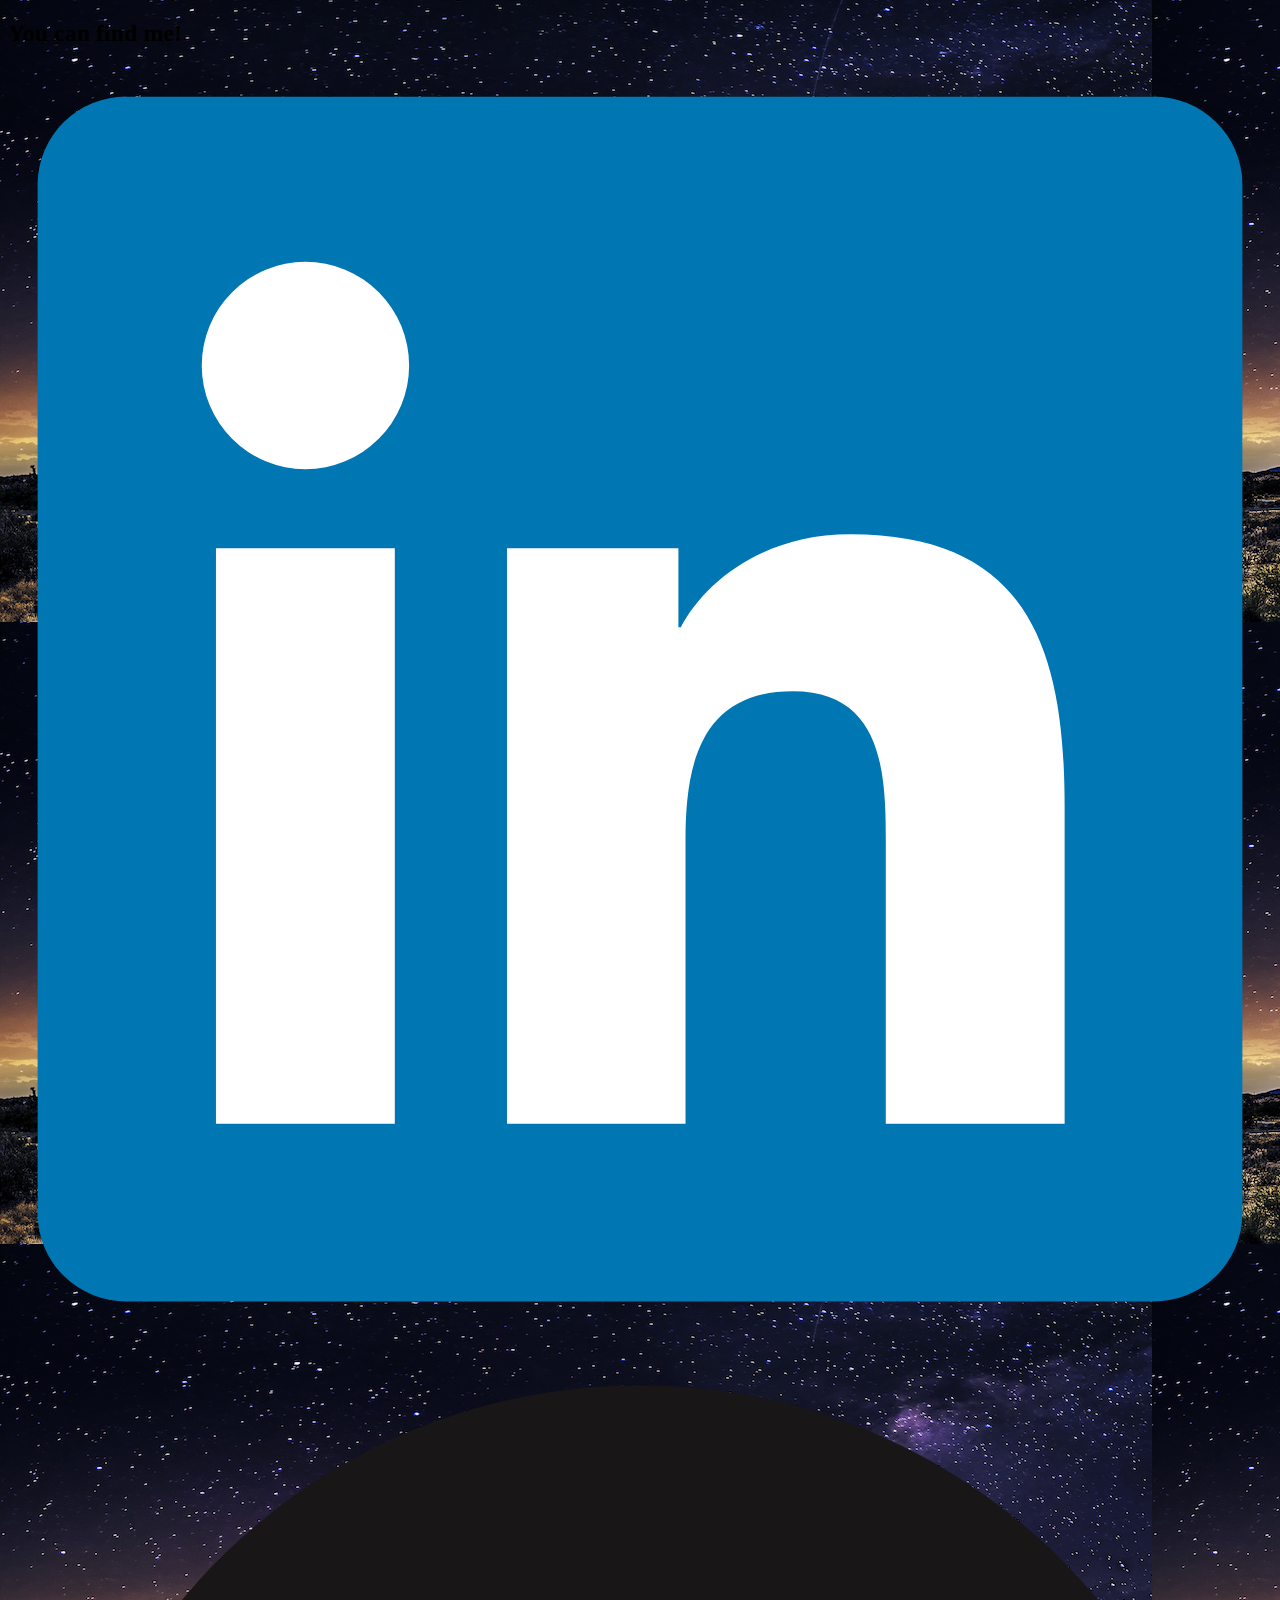
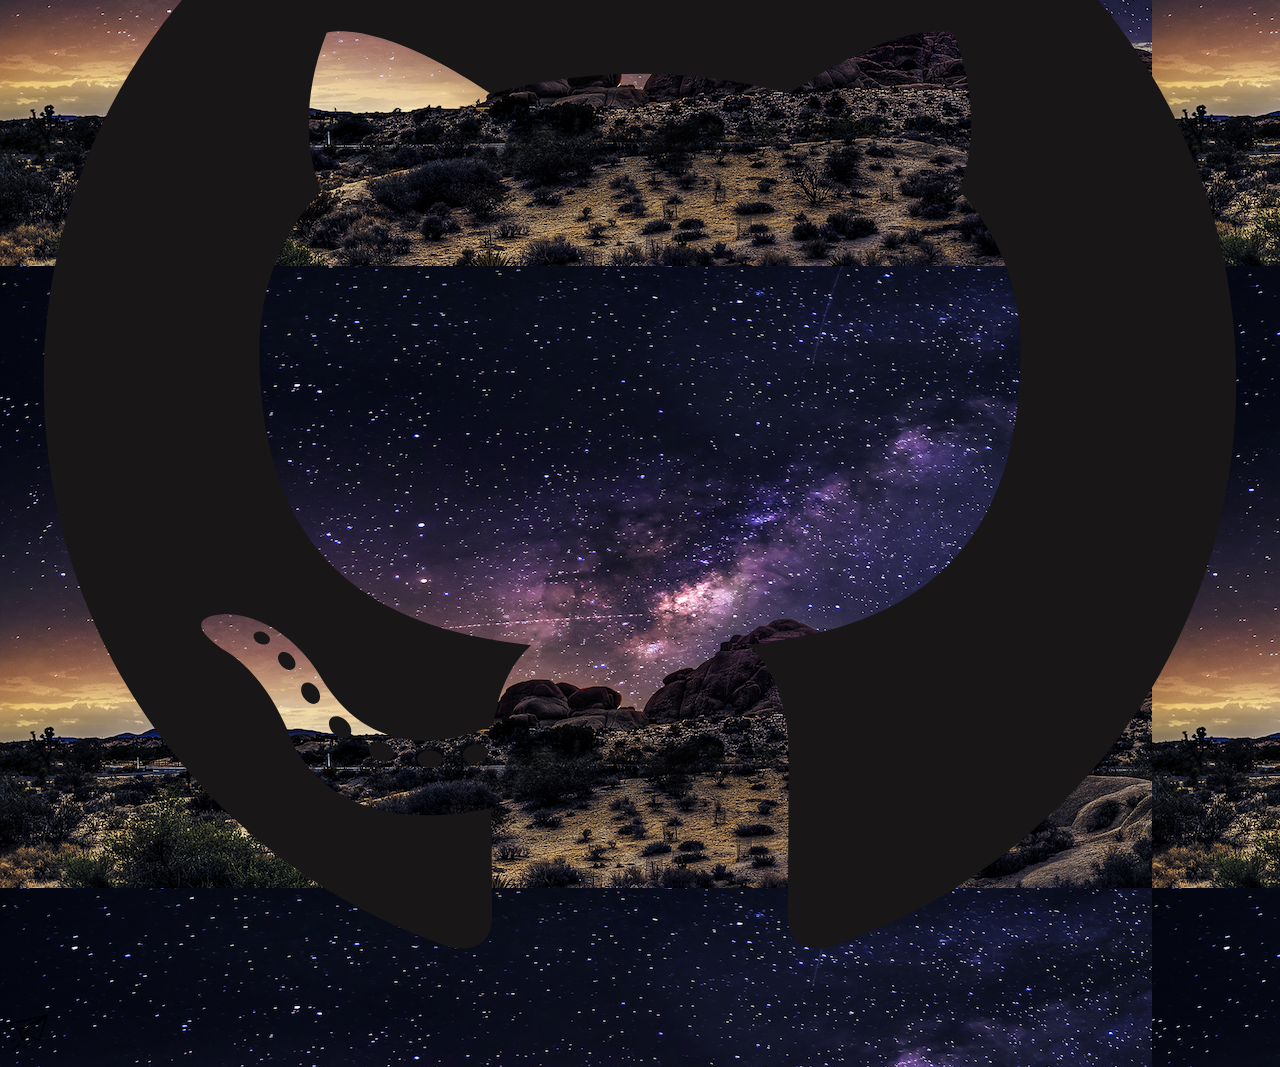
<file: contact.html>
<!DOCTYPE html>
<html lang="en">
<head>
    <meta charset="UTF-8">
    <meta http-equiv="X-UA-Compatible" content="IE=edge">
    <meta name="viewport" content="width=device-width, initial-scale=1.0">
    <link rel="stylesheet" href="./websiteTwo.css">
    <title>Let's Connect!</title>
</head>
<body>
    <h2>You can find me!</h2>
    <section id="contact-me" class="contact"> 
      <a href="https://www.linkedin.com/in/demijobi/" target="_blank"
        ><img
          src="./linkedin-original.svg"
          alt="linkedin"
          id="linkedin"
      /></a>
      <a href="https://github.com/demi5456" target="_blank"
        ><img
          src="./github-original.svg"
          alt="github-link"
          id="github"
      /></a>
      <a href="mailto:oluwademiladejobi@pursuit.org" target="_blank"
        ><img
          src="./paper-plane-2563.svg"
          alt="email"
          id="email"
      /></a>
    </section>
</body>
</html>
</file>
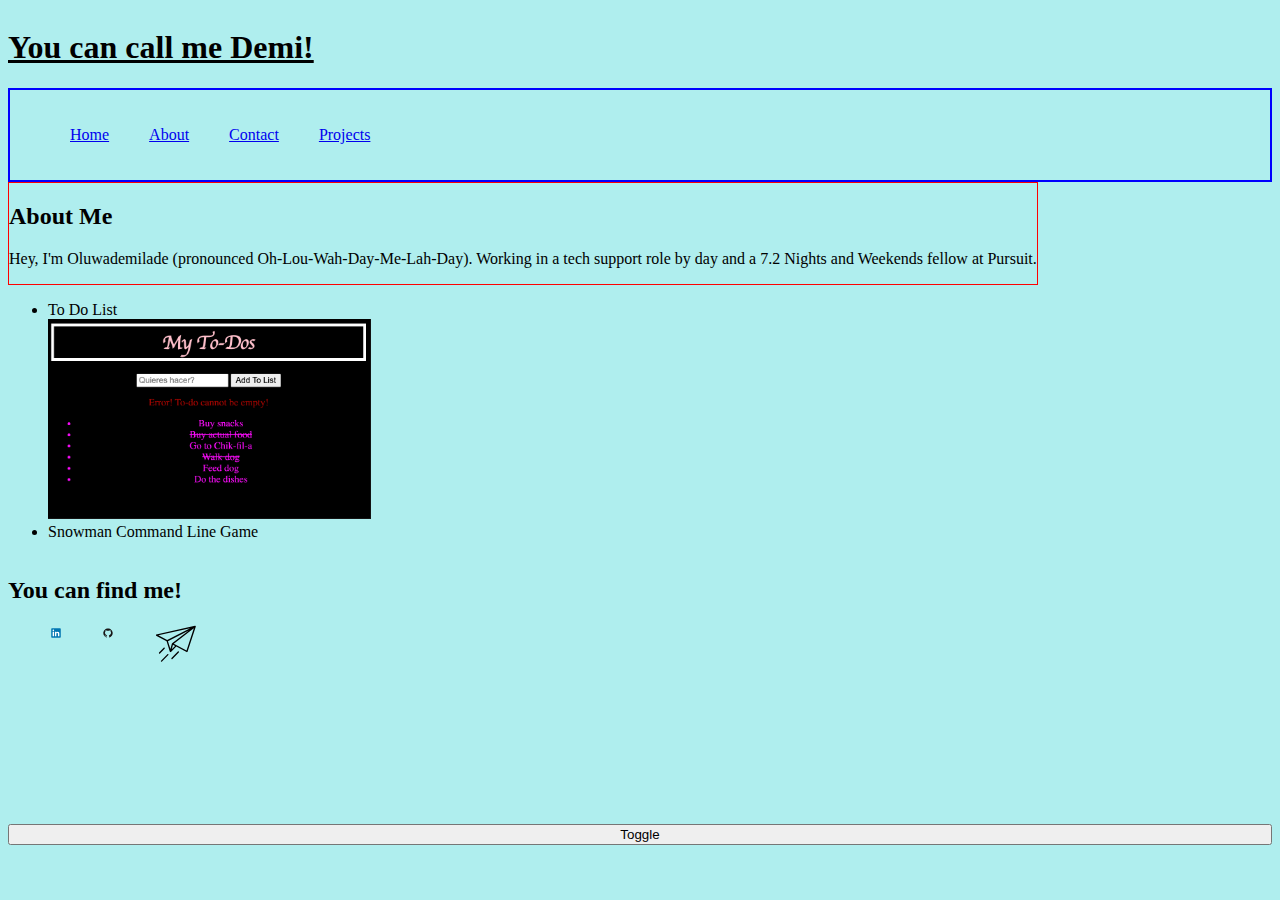
<file: myWebsite.html>
<!DOCTYPE html>
<html lang="en">
  <head>
    <meta charset="UTF-8" />
    <meta http-equiv="X-UA-Compatible" content="IE=edge" />
    <meta name="viewport" content="width=device-width, initial-scale=1.0" />
    <link rel="stylesheet" href="./myWebsite.css" />
    <script src="./myWebsite.js" defer></script>
    <title>Oluwademilade Jobi</title>
  </head>
  <body id="bodyody">
    <h1>You can call me Demi!</h1>

    <nav id="nav-bar">
      <ul id="nav-links">
        <li id="home"><a href="#">Home</a></li>
        <li id="about-link"><a href="#about-me">About</a></li>
        <li id="contact-link"><a href="#contact-me">Contact</a></li>
        <li id="projects-link"><a href="#projects">Projects</a></li>
      </ul>
    </nav>
    <section id="about-me">
      <label for="intro"><h2>About Me</h2></label>
      <p id="intro">
        Hey, I'm Oluwademilade (pronounced Oh-Lou-Wah-Day-Me-Lah-Day). Working in a tech support role by day and a 7.2 Nights and Weekends fellow at Pursuit.
        
      </p>
    </section>
    <section class="projects-container" class="">
      <ul id="project-list">
        <li>To Do List</li>
        <section id="to-do-list">
        <img id="cap" src="./Screen Shot 2021-03-10 at 2.59.35 PM.png"/>
        </section>
        <li>Snowman Command Line Game</li>
      </ul>
    </section>
    <h2>You can find me!</h2>
    <section id="contact-me" class="contact"> 
      <a href="https://www.linkedin.com/in/demijobi/" target="_blank"
        ><img
          src="./linkedin-original.svg"
          alt="linkedin"
          id="linkedin"
      /></a>
      <a href="https://github.com/demi5456" target="_blank"
        ><img
          src="./github-original.svg"
          alt="github-link"
          id="github"
      /></a>
      <a href="mailto:oluwademiladejobi@pursuit.org" target="_blank"
        ><img
          src="./paper-plane-2563.svg"
          alt="email"
          id="email"
      /></a>
    </section>
    <button id="dark-to-light">Toggle</button>
  </body>
</html>
</file>
<file: websiteTwo.css>
html {
  height: 100%;
  width: 100%
}


.grid-container {
  display: grid;
  /* grid-template-areas:
    "header header header header"
    "menu main . right"
    "menu main . right"
    ". footer footer ."; */
  grid-template-areas:
    ". nav nav ."
    "project about . activity"
    "project about . activity"
    "project about . contact";
  grid-gap: 20px;
  background-color: #504061;
  opacity: 0.89;
  padding: 10px;
  color: white;
}

.nav-bar {
  grid-area: nav;
  border: 2px solid red;
  text-align: center;
  color: chartreuse;
  font-size: 16px;
  background-color: ivory;
}
.nav-bar > a:visited {
  color: red;
}
.item2 {
  grid-area: project;
}
.item3 {
  grid-area: about;

}

#about{
  display: flex;
  flex-direction: column;
  align-items: center;
}
#about > img {
  height: auto;
  display: flex;
  /* width: 50px; */
  width: 30%;
  justify-content: center;
  margin-left: 90px;

}
.item4 {
  grid-area: activity;

}
.item5 {
  display: grid;
  grid-area: contact;

}

/* .grid-container > div {
display: flex;
border: 9px solid pink;
justify-content: space-evenly;
  text-align: center;
  padding: 20px 0;
  font-size: 30px;
} */

.grid-container{
  viewport-fit: 100%;
}

#text-box {
  border: solid greenyellow 2.5px;
  color: white;
}
.cap {
  height: 200px;
  width: 250px;
}
#contact {
  display: grid;
  border: 1px solid yellow
  /* grid-template-columns: repeat(1, 1fr);
  grid-template-rows: repeat(1, 50px); */

}

#contact > h2 {
  grid-column: 2/3;
}
body {
  background-image: url(./josh-tree.png);
}

.item2 > #project-list {
 
  border: 2px yellowgreen solid;
  padding: 10px;
  list-style-type: none;

}

#email {
  height: 60px;
  width: 40px;
}

.item5 > a {
  height: 60px;
  width: 40px;
  grid-column: 2/3;
}
#activity-holder{
  border: solid pink 2px;
  background-image: url(./l8r/note-pic.png);
}
</file>
<file: myWebsite.css>
body{
    background-color :paleturquoise;
}
#nav-bar {
  border: blue 2px solid;
  display: grid;
  grid-template-columns: repeat(5, 1fr);
  /* grid-template-rows: repeat(8, 1fr); */
  gap: 1em;
  /* grid-gap: 10px; */
}
#about-link {
  grid-row: 2/3;
}
h1 {
  text-decoration: underline;
}
#cap {
  height: 200px;
  width: auto;
}
#nav-links {
  display: flex;
  /* justify-content: space-evenly; */
  list-style-type: none;
}
#nav-links > li {
  margin: 20px;
}
#contact-me {
  display: flex;

  height: 200px;
  width: 200px;
  justify-content: space-evenly;
}
#contact-me > a {
  height: 100px;
  width: 10px;
}
#email {
  height: 40px;
  width: 40x;
}

.light-mode {
  /* width: 100%; */
  background-color: black;
}
#about-me {
  border: solid red 1px;
  width: 40%;
  word-wrap: break-word;
  height: fit-content;
  width: fit-content;
  
}
#bodyody{
    display: grid;
}
.container {
    grid-template-columns: [first] 40px [line2] 50px [line3] auto [col4-start] 50px [five] 40px [end];
    grid-template-rows: [row1-start] 25% [row1-end] 100px [third-line] auto [last-line];
    border: blue solid;
  }
</file>
